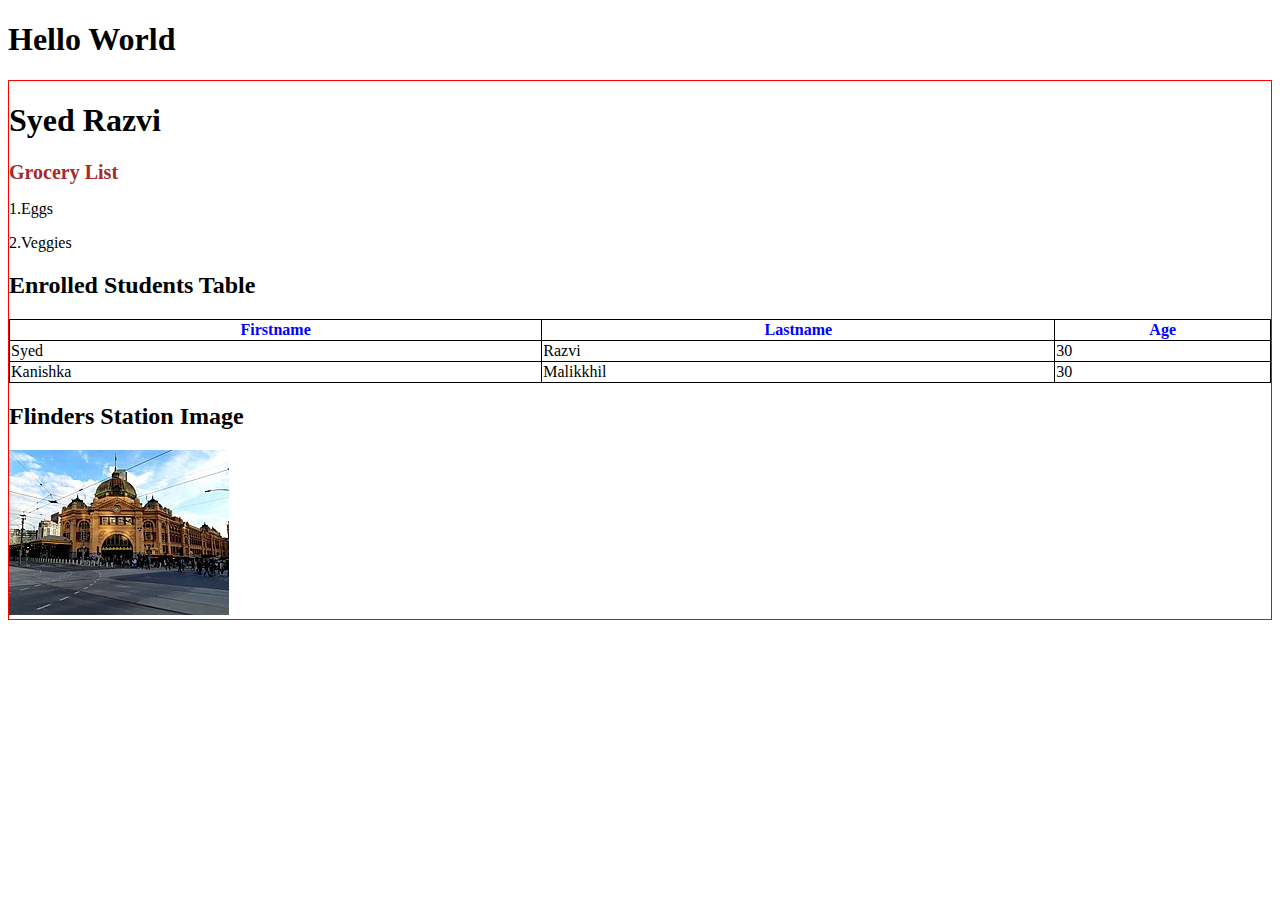
<file: Week1/index.html>
<!DOCTYPE html>
<html lang="en">

<head>
    <meta charset="UTF-8">
    <meta name="viewport" content="width=device-width, initial-scale=1.0">
    <meta http-equiv="X-UA-Compatible" content="ie=edge">
    <title>Beginner</title>
    <style>
        .smallheader {
            font-size: 20px;
        }

        .coolheader {
            color: brown;
            font-size: 20px;
        }

        .bob {
            border: solid 1px red
        }
    </style>

    <style>
        table,
        th,
        td {
            border: 1px solid black;
            border-collapse: collapse;
        }
    </style>
</head>

<body>
    <h1>Hello World</h1>
    <div class="bob">
        <h1>Syed Razvi</h1>
        <h2 class="coolheader">
            Grocery List</h2>
        <p>1.Eggs</p>
        <p>2.Veggies</p>
        <h2>Enrolled Students Table</h2>
        <table style="width:100%">
            <tr>
                <th style="color: blue">Firstname</th>
                <th style="color: blue">Lastname</th>
                <th style="color: blue">Age</th>
            </tr>
            <tr>
                <td>Syed</td>
                <td>Razvi</td>
                <td>30</td>
            </tr>
            <tr>
                <td>Kanishka</td>
                <td>Malikkhil</td>
                <td>30</td>
            </tr>
        </table>
        <h2>Flinders Station Image</h2>
        <img src="image.jpg" </body> </html>
    </div>
</file>
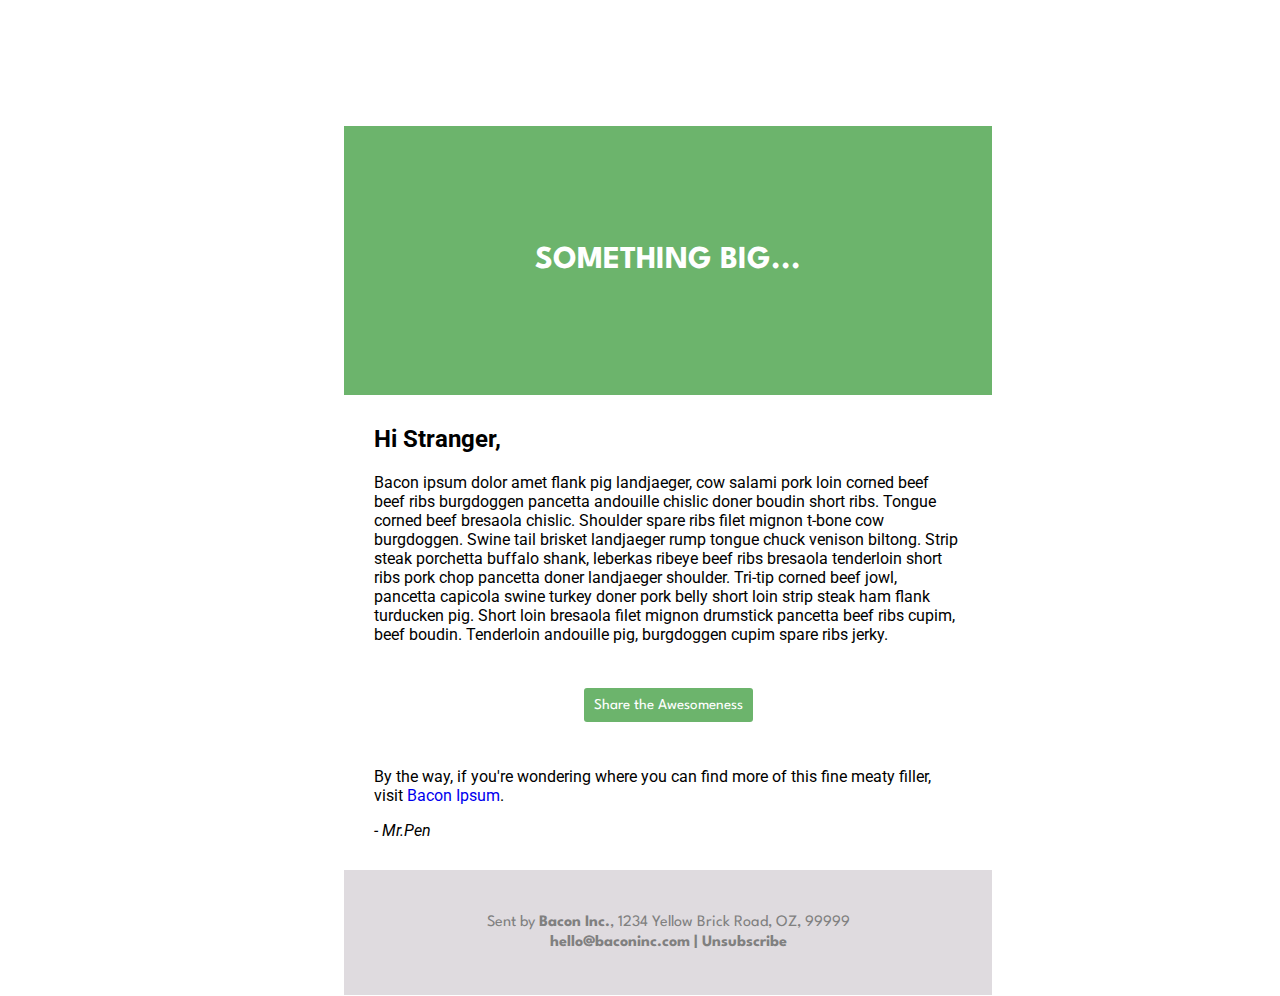
<file: Week 2 Task 1/Week 2 Task 1.html>
<!DOCTYPE html>
<html lang="en">

<head>
    <meta charset="UTF-8">
    <meta name="viewport" content="width=device-width, initial-scale=1.0">
    <title>Email Marketing Template</title>
    <link href="https://fonts.googleapis.com/css?family=Spartan&display=swap" rel="stylesheet">
    <link rel="stylesheet" type="text/css" href="index.css">
    <link href="https://fonts.googleapis.com/css?family=Roboto&display=swap" rel="stylesheet">
    <link rel="stylesheet" type="text/css" href="index.css">
    <style>
        a {
            text-decoration: none;
        }
    </style>
</head>

<body>
    <div class="body">
        <div class="email">
            <div class="header">
                <h1>SOMETHING BIG...</h1>
            </div>
            <div class="bodytext">
                <h2>Hi Stranger,
                </h2>
                <p>Bacon ipsum dolor amet flank pig landjaeger, cow salami pork loin corned beef beef ribs burgdoggen
                    pancetta
                    andouille chislic doner boudin short ribs. Tongue corned beef bresaola chislic. Shoulder spare ribs
                    filet
                    mignon
                    t-bone cow burgdoggen. Swine tail brisket landjaeger rump tongue chuck venison biltong. Strip steak
                    porchetta
                    buffalo shank, leberkas ribeye beef ribs bresaola tenderloin short ribs pork chop pancetta doner
                    landjaeger
                    shoulder. Tri-tip corned beef jowl, pancetta capicola swine turkey doner pork belly short loin strip
                    steak
                    ham
                    flank turducken pig. Short loin bresaola filet mignon drumstick pancetta beef ribs cupim, beef
                    boudin.
                    Tenderloin andouille pig, burgdoggen cupim spare ribs jerky.</p>
                <br>
                </br>
                <div class="link">
                    <a href="https://www.facebook.com/">Share the Awesomeness</a>
                </div>
                <br></br>
                <p>By the way, if you're wondering where you can find more of this fine meaty filler, visit <a
                        href="https://baconipsum.com/?paras=5&type=all-meat&start-with-lorem=1">Bacon Ipsum</a>.</p>
                <div class="italic">
                    <p1>- Mr.Pen</p1>
                </div>
            </div>
            <div class="footer">
                <p>Sent by <b>Bacon Inc.</b>, 1234 Yellow Brick Road, OZ, 99999</p>
                <div class="boldtext">
                    <p>hello@baconinc.com | Unsubscribe</p>
                </div>
            </div>
        </div>
    </div>

</html>
</file>
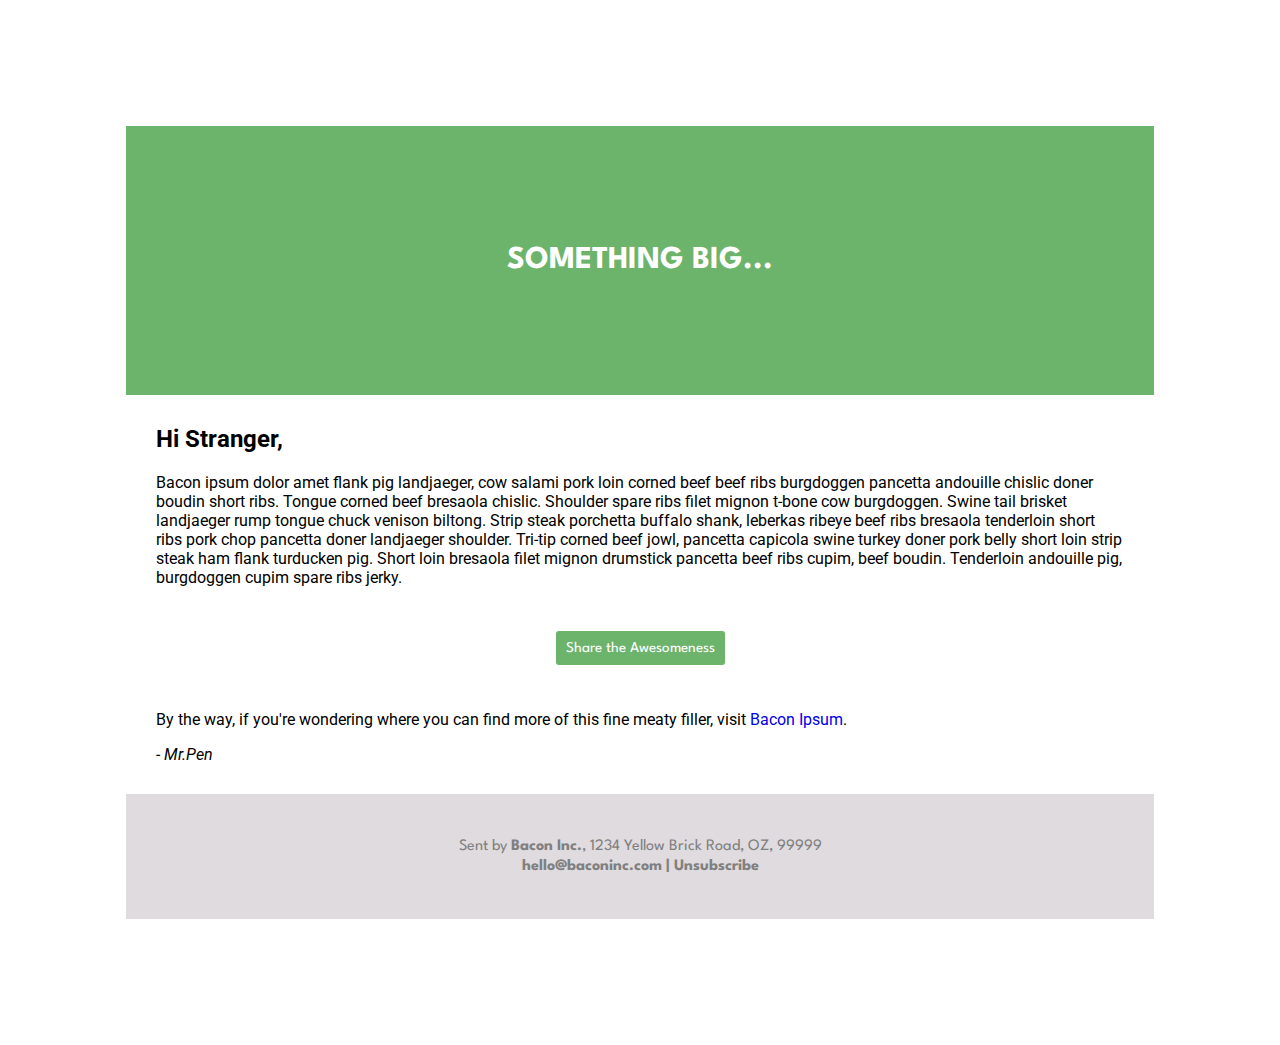
<file: Week 2/Week 2 Task 1.html>
<!DOCTYPE html>
<html lang="en">

<head>
    <meta charset="UTF-8">
    <meta name="viewport" content="width=device-width, initial-scale=1.0">
    <title>Email Marketing Template</title>
    <link href="https://fonts.googleapis.com/css?family=Spartan&display=swap" rel="stylesheet">
    <link rel="stylesheet" type="text/css" href="index.css">
    <link href="https://fonts.googleapis.com/css?family=Roboto&display=swap" rel="stylesheet">
    <link rel="stylesheet" type="text/css" href="index.css">
    <style>
        a {
             text-decoration: none;
        }
    </style>
</head>

<body>
    <div class="body">
        <div class="email">
            <div class="header">
                <h1>SOMETHING BIG...</h1>
            </div>
            <div class="bodytext">
                <h2>Hi Stranger,
                </h2>
                <p>Bacon ipsum dolor amet flank pig landjaeger, cow salami pork loin corned beef beef ribs burgdoggen
                    pancetta
                    andouille chislic doner boudin short ribs. Tongue corned beef bresaola chislic. Shoulder spare ribs
                    filet
                    mignon
                    t-bone cow burgdoggen. Swine tail brisket landjaeger rump tongue chuck venison biltong. Strip steak
                    porchetta
                    buffalo shank, leberkas ribeye beef ribs bresaola tenderloin short ribs pork chop pancetta doner
                    landjaeger
                    shoulder. Tri-tip corned beef jowl, pancetta capicola swine turkey doner pork belly short loin strip
                    steak
                    ham
                    flank turducken pig. Short loin bresaola filet mignon drumstick pancetta beef ribs cupim, beef
                    boudin.
                    Tenderloin andouille pig, burgdoggen cupim spare ribs jerky.</p>
                <br>
                </br>
                <div class="link">
                    <a href="https://www.facebook.com/">Share the Awesomeness</a>
                </div>
                <br></br>
                <p>By the way, if you're wondering where you can find more of this fine meaty filler, visit <a
                        href="https://baconipsum.com/?paras=5&type=all-meat&start-with-lorem=1">Bacon Ipsum</a>.</p>
                <div class="italic">
                    <p1>- Mr.Pen</p1>
                </div>
            </div>
            <div class="footer">
                <p>Sent by <b>Bacon Inc.</b>, 1234 Yellow Brick Road, OZ, 99999</p>
                <div class="boldtext">
                    <p>hello@baconinc.com | Unsubscribe</p>
                </div>
            </div>
        </div>
    </div>

</html>
</file>
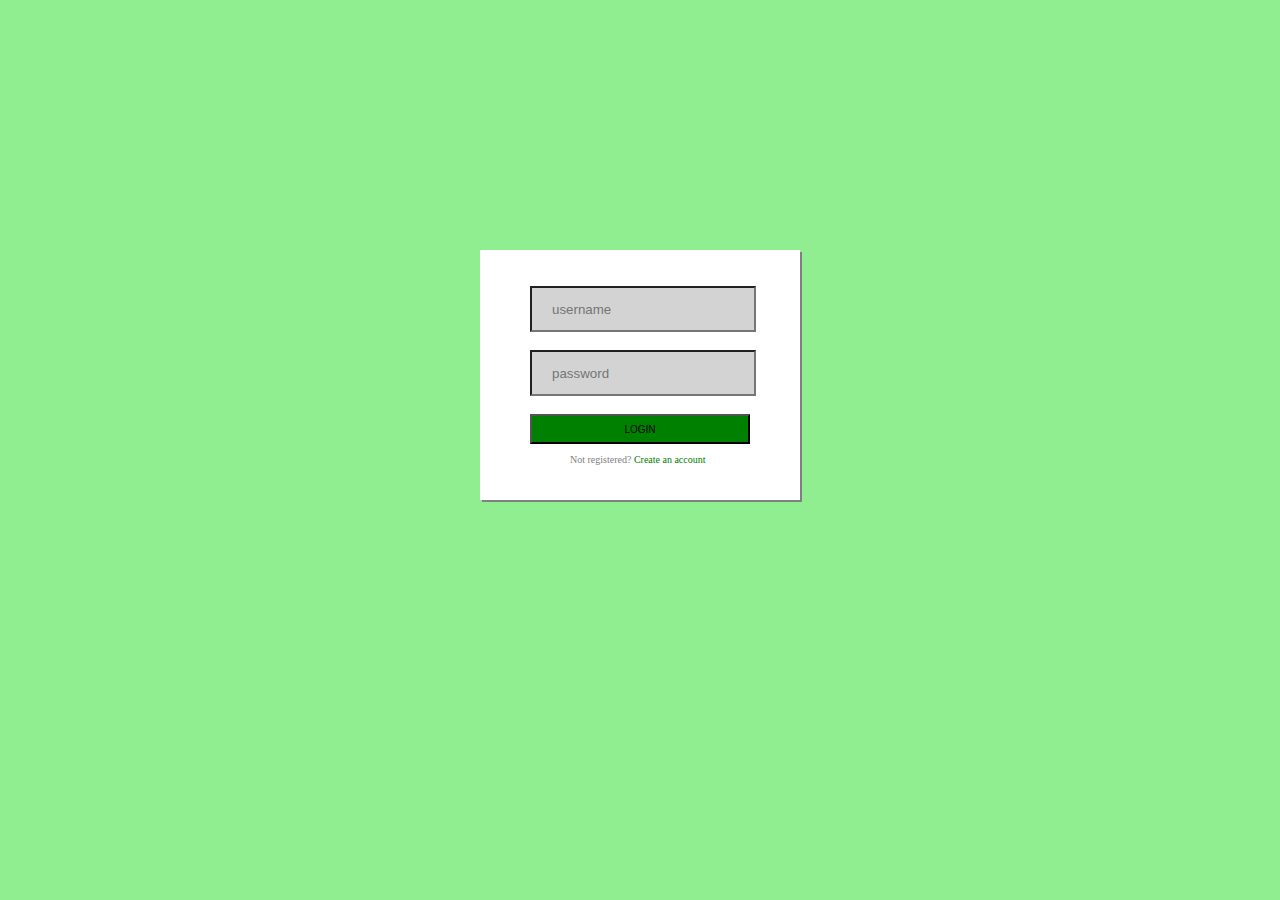
<file: Week 3 Task 2/Task 2.html>
<!DOCTYPE html>
<html lang="en">

<head>
    <meta charset="UTF-8">
    <meta name="viewport" content="width=device-width, initial-scale=1.0">
    <meta http-equiv="X-UA-Compatible" content="ie=edge">
    <title>Task 2</title>
    <link rel="stylesheet" type="text/css" href="task2.css">
</head>

<body style="background-color: lightgreen;">
    <div class="loginbox">
        <br></br>
        <input type="text" placeholder="username" />
        <br></br>
        <input type="password" placeholder="password" />
        <br></br>
        <button class="loginbutton">LOGIN</button>
        <p class="notregtxt">Not registered? <a href="#">Create an account</a></p>
    </div>
</body>

</html>
</file>
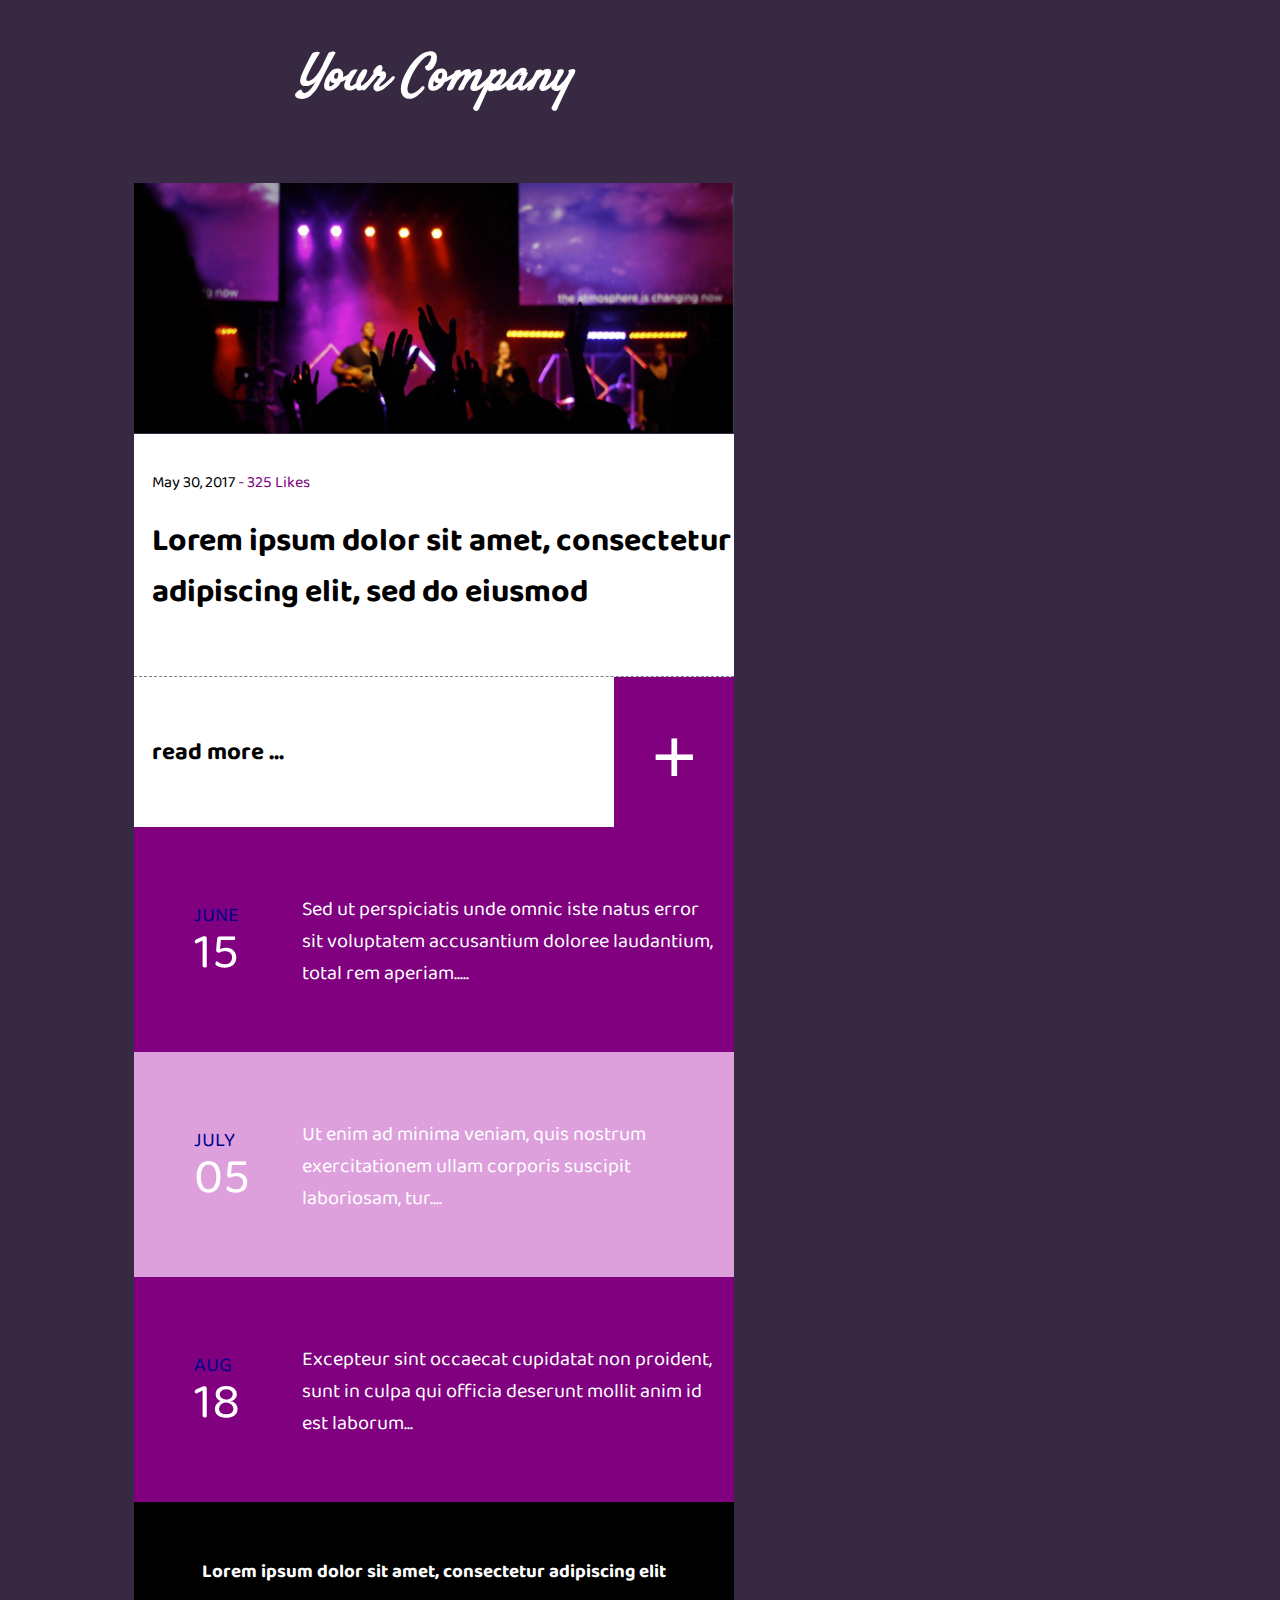
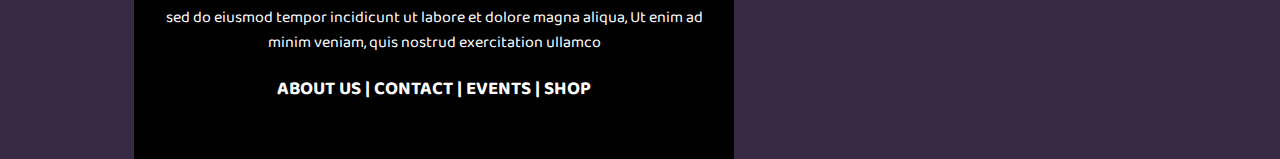
<file: Week 3 Task 3/Task 3.html>
<!DOCTYPE html>
<html lang="en">

<head>
    <meta charset="UTF-8">
    <meta name="viewport" content="width=device-width, initial-scale=1.0">
    <meta http-equiv="X-UA-Compatible" content="ie=edge">
    <title>Task 3</title>
    <link rel="stylesheet" type="text/css" href="Task3.css">
    <link href="https://fonts.googleapis.com/css?family=Satisfy&display=swap" rel="stylesheet">
    <link href="https://fonts.googleapis.com/css?family=Baloo+2&display=swap" rel="stylesheet">

</head>

<body style="background-color: rgb(56, 41, 66);">
    <div class="bodybox">
        <h1 class="companyname">Your Company</h1>
        <br></br>
        <div class="image">
            <img src="task3img.PNG" width="600" height="250">
        </div>
        <div class="datetitle">
            <br></br>
            <p1 class="margintext">May 30, 2017 <p1 style="color: purple"> - 325 Likes</p1>
            </p1>

            <h1 class="margintext">Lorem ipsum dolor sit amet, consectetur adipiscing elit, sed do eiusmod</h1>
            <br><br />
        </div>
        <div class="readmoreplusbox">
            <br></br>
            <h2 class="margintext">read more ...</h2>
            <h1 class="readmoreplusbox plusbox">+</h1>
        </div>
        <div class="list-box">
            <div class="month">JUNE
            </div>
            <div class="date-box">15</div>
            <div class="list-box desc marginpurplebox">Sed ut perspiciatis unde omnic iste natus error sit voluptatem
                accusantium
                doloree
                laudantium, total rem aperiam.....</div>
        </div>
        <div class="list-box1">
            <div class="month">JULY
            </div>
            <div class="date-box">05</div>
            <div class="list-box1 desc marginpurplebox">Ut enim ad minima veniam, quis nostrum exercitationem ullam
                corporis suscipit
                laboriosam, tur....</div>
        </div>
        <div class="list-box">
            <div class="month">AUG
            </div>
            <div class="date-box">18</div>
            <div class="list-box desc marginpurplebox">Excepteur sint occaecat cupidatat non proident, sunt in culpa qui
                officia
                deserunt
                mollit anim id est laborum...</div>
        </div>
        <div class="blackfooter">
            <br></br>
            <h3 class="footertext">Lorem ipsum dolor sit amet, consectetur adipiscing elit</h3>
            <p class="footertext">sed do eiusmod tempor incidicunt ut labore et dolore magna aliqua, Ut enim ad minim
                veniam, quis nostrud
                exercitation ullamco
            </p>
            <h3 class="footertext">ABOUT US | CONTACT | EVENTS | SHOP</h3>
            <br></br>
        </div>
    </div>
</body>

</html>
</file>
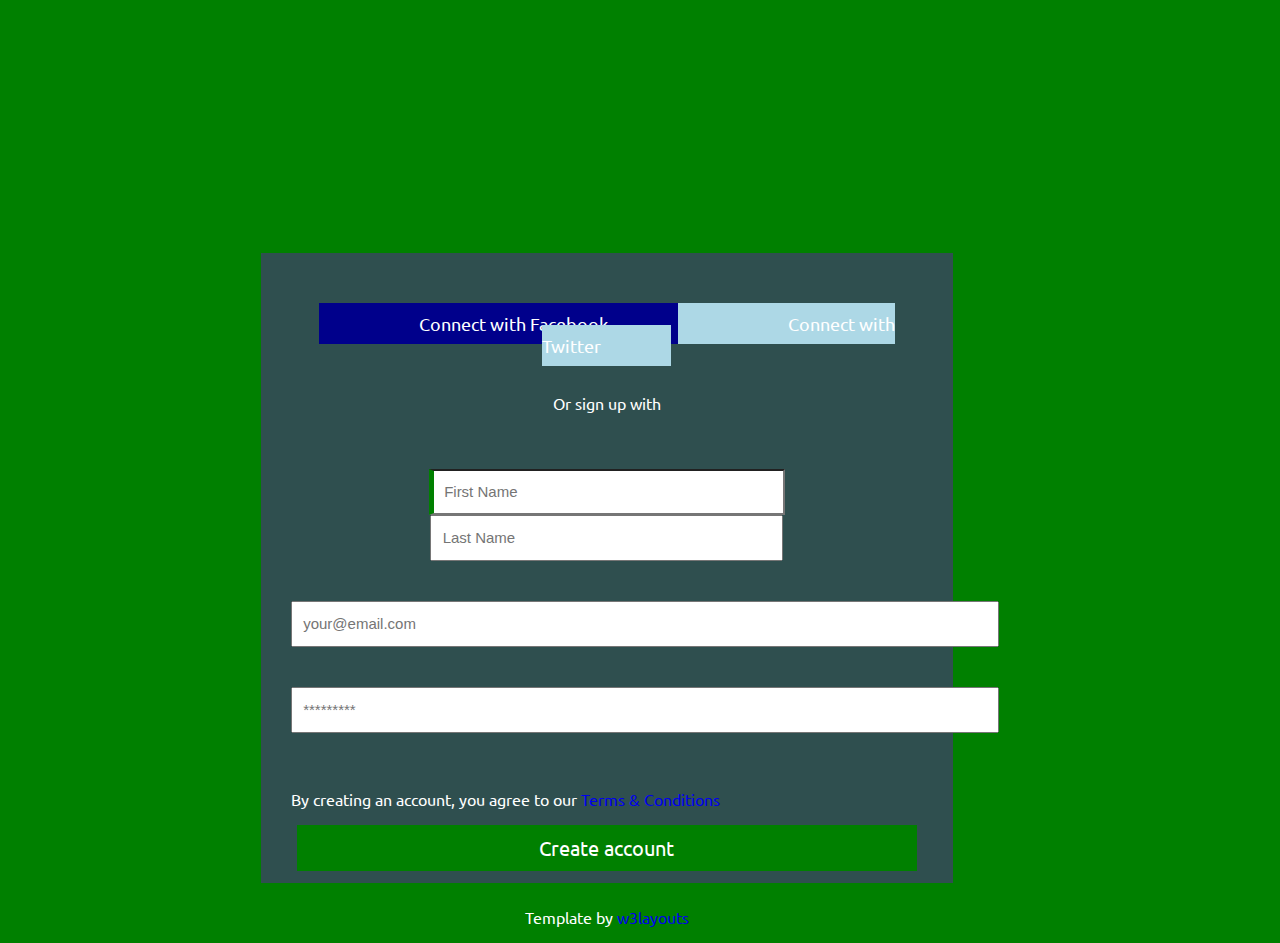
<file: Week 3 Task 4/Task 4.html>
<!DOCTYPE html>
<html lang="en">

<head>
    <meta charset="UTF-8">
    <meta name="viewport" content="width=device-width, initial-scale=1.0">
    <title>Task 4</title>
    <link rel="stylesheet" type="text/css" href="Task4.css">
    <link href="https://fonts.googleapis.com/css?family=Ubuntu:300&display=swap" rel="stylesheet">



</head>

<body style="background-color: green;">
    <div class="form">
        <div class="center">
            <div class="connectwithfacebook connectinline">
                <a href="https://www.facebook.com/">Connect with Facebook</a>
            </div>
            <div class="connectwithtwitter connectinline">
                <a href="https://www.twitter.com/">Connect with Twitter</a>
            </div>
            <br></br>
            <p>Or sign up with</p>
            <br></br>
            <div>
                <input type="text1" placeholder="  First Name">
                <input type="text2" placeholder="  Last Name">
            </div>
            <br></br>
            <div>
                <input type="username" placeholder="  your@email.com">
            </div>
            <br></br>
            <div>
                <input type="password" placeholder="  *********">
            </div>
            <br></br>
            <div class="leftalign">
                <p style="color: white">By creating an account, you agree to our <a class="remuline" href="#">Terms &
                        Conditions</a></p>
            </div>
            <div class="createaccount">
                <a class="remuline" style="color: white" href="#">Create account</a>
            </div>
            <br></br>
            <p>Template by <a class="remuline" href="#">w3layouts</a></p>
        </div>
    </div>
</body>

</html>
</file>
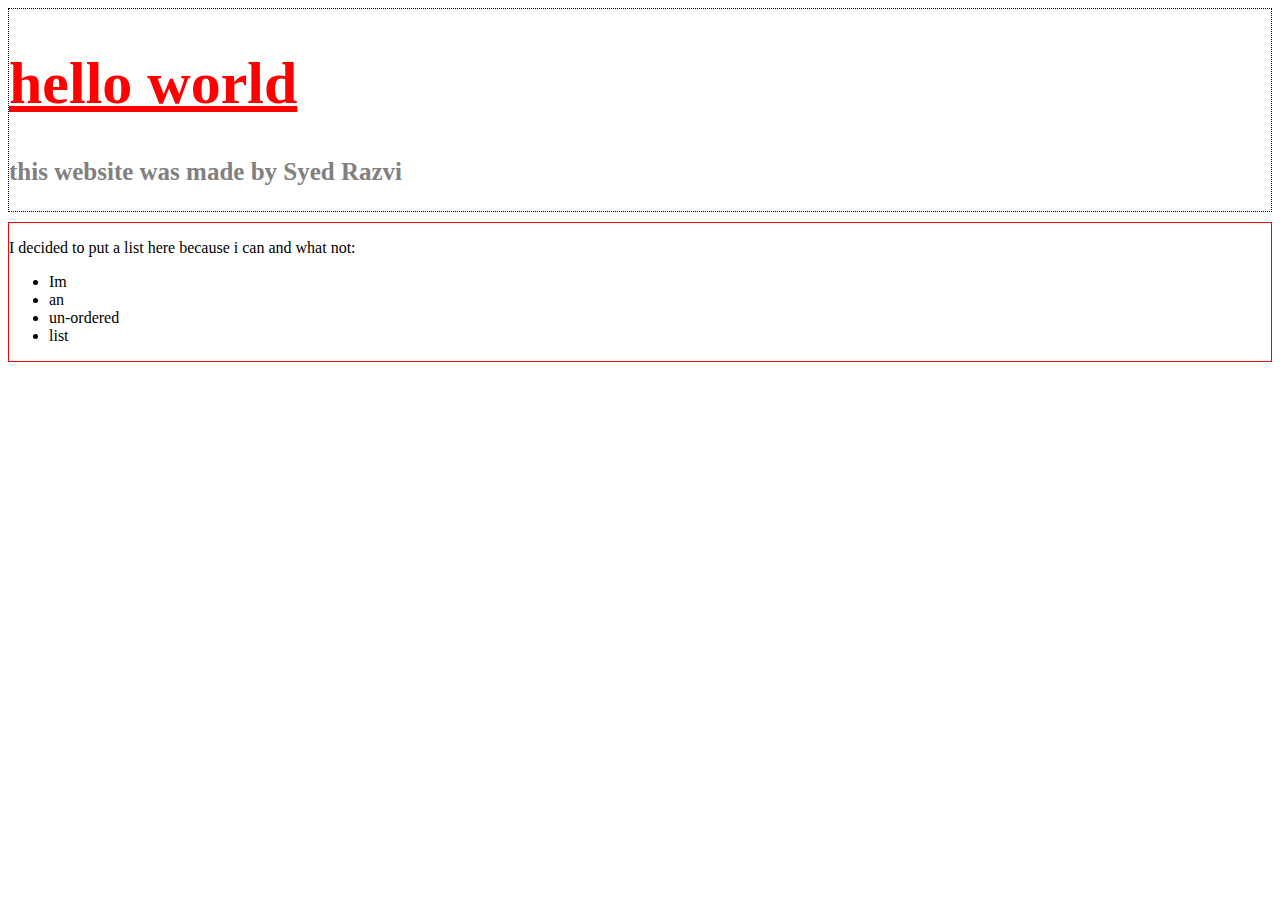
<file: Week1/Week1.html>
<!DOCTYPE html>
<html lang="en">

<head>
    <meta charset="UTF-8">
    <meta name="viewport" content="width=device-width, initial-scale=1.0">
    <meta http-equiv="X-UA-Compatible" content="ie=edge">
    <title>A Basic Design</title>

    <style>
        .dotbox {
            border: 1px dotted black
        }

        .redbox {
            border: 1px solid red;
            margin-top: 10px
        }

        .redfont {
            font-size: 60px;
            color: red;
        }

        .greyfont {
            font-size: 25px;
            color: grey;
        }
    </style>
</head>

<body>
    <div class="dotbox">
        <h1 class="redfont">
            <U>hello world</U>
        </h1>
        <p class="greyfont"><b>this website was made by Syed Razvi</b></p>
    </div>

    <div class="redbox">
        <p>I decided to put a list here because i can and what not:<p>
                <ul>
                    <li>Im</li>
                    <li>an</li>
                    <li>un-ordered</li>
                    <li>list</li>
                </ul>
    </div>
</body>

</html>
</file>
<file: Week 2 Task 1/index.css>
html,body {
    margin: 0;
    height: 700px;
    width: 900px;
    padding-left: 10%;
}
.header {
    background-color: #6cb46c;
    font-family: 'Spartan', sans-serif;
    text-align: center;
    padding: 120px
}

.header h1 {
    margin: 0;
    color: white;
}

.link {
    font-family: 'Spartan', sans-serif;
    text-align: center;
}

.link a {
    margin: 0;
    color: white;
    font-size: 15px;
    background-color:#6cb46c;
    padding: 10px;
    border-radius: 3px;
}

.footer {
    background: rgb(223, 219, 223);
    font-family: 'Spartan', sans-serif;
    text-align: center;
    padding: 40px
}

.footer p {
    margin: 5px;
    color: grey;
}

.email {
    border: 1px solid white;
    margin: 125px;
}

.italic {
    font-style: italic;
}

.boldtext {
    font-weight: bold;
}

.bodytext {
    margin: 30px;
    font-family: 'Roboto', sans-serif;
}
</file>
<file: Week 2/index.css>
html,body {
    margin: 0;
}
.header {
    background-color: #6cb46c;
    font-family: 'Spartan', sans-serif;
    text-align: center;
    padding: 120px
}

.header h1 {
    margin: 0;
    color: white;
}

.link {
    font-family: 'Spartan', sans-serif;
    text-align: center;
}

.link a {
    margin: 0;
    color: white;
    font-size: 15px;
    background-color:#6cb46c;
    padding: 10px;
    border-radius: 3px;
}

.footer {
    background: rgb(223, 219, 223);
    font-family: 'Spartan', sans-serif;
    text-align: center;
    padding: 40px
}

.footer p {
    margin: 5px;
    color: grey;
}

.email {
    border: 1px solid white;
    margin: 125px;
}

.italic {
    font-style: italic;
}

.boldtext {
    font-weight: bold;
}

.bodytext {
    margin: 30px;
    font-family: 'Roboto', sans-serif;
}
</file>
<file: Week 3 Task 2/task2.css>
.loginbox{
    background-color: white;
    width: 270px;
    height: 250px;
    margin: 250px auto 250px;
    box-shadow: 2px 2px grey;
    padding-left: 50px;
}

.loginbutton{
    text-align: center;
    font-size: 10px;
    background: green;
    height: 30px;
    width: 220px;
}

.input{
    color: grey;
}

.loginbox input{
    background-color: lightgrey;
    height: 40px;
    width: 200px;
    padding-left: 20px;
}

.notregtxt{
    font-size: 10px;
    color: grey;
    padding-left: 40px;
}

.notregtxt a{
    text-decoration: none;
    color: green;
}
</file>
<file: Week 3 Task 3/Task3.css>
.bodybox {
    margin-left: 10%;
    margin-right: 10%;
    height: 250px;
    width: 600px;
    align-content: center;
}

.readmoreplusbox {
    background-color: white;
    height: 150px;
}

.readmorebox {
    height: 50px;
    background-color: white;
}

.margintext{
    margin-left: 3%;
    font-family: 'Baloo 2', cursive;
}

.marginpurplebox{
    margin-left: 20%;
    margin-right: none;
    margin-top: -10%;
    text-align: left;
    padding-bottom: 5%;
}

.plusbox{
    width: 40px;
    height: 0px;
    font-size: 20px;
    background-color: purple;
    position: relative;
    bottom: 115px;
    left: 480px;
}

.readmoreplusbox .plusbox{
    width: 100px;
    height: 80px;
    font-size: 80px;
    color: white;
    margin-top: 0;
    padding: 35px 10px;
    text-align: center;
}

.companyname {
    font-size: 50px;
    font-style: italic;
    color: white;
    text-align: center;
    font-family: 'Satisfy', cursive;
}

.image {
    margin-bottom: -3px;
}

.datetitle{
    background-color: white;
    border-bottom: 1px dashed grey
}

.list-box{
    background-color: purple;
    height: 90%;
}

.date-box{
    font-size: 50px;
    color: white;
    font-family: 'Baloo 2', cursive;
    margin-left: 10%;
    margin-top: -3%;
}

.month{
    font-size: 20px;
    color: white;
    font-family: 'Baloo 2', cursive;
    margin-left: 10%;
    color: darkblue;
    padding-top: 12%;
    
}

.desc{
    margin-top: -100px;
}

.list-box .desc{
    width: 70%;
    font-size: 20px;
    color: white;
    font-family: 'Baloo 2', cursive;
    padding-left: 8%;
}

.list-box1{
    background-color: plum;
    height: 90%
}

.list-box1 .desc{
    width: 70%;
    font-size: 20px;
    color: white;
    font-family: 'Baloo 2', cursive;
    padding-left: 8%;
}

.blackfooter{
    background-color: black;
    text-align: center;
}

.footertext {
    color: white;
    text-align: center;
    margin-left: 5%;
    margin-right: 5%;
    font-family: 'Baloo 2', cursive;
}
</file>
<file: Week 3 Task 4/Task4.css>
.form {
    height: 540px;
    width: 50%;
    margin-left: 20%;
    margin-top: 20%;
    background-color: darkslategrey;
    padding: 30px;
    padding-top: 60px;
    font-family: 'Ubuntu', sans-serif;
}

.connectinline {
    display: inline;
    font-size: 0px;
}

.connectwithfacebook a {
    color: white;
    font-size: 18px;
    background-color: darkblue;
    padding: 10px;
    padding-right: 70px;
    padding-left: 100px;
    text-decoration: none;
}

.connectwithtwitter a {
    color: white;
    font-size: 18px;
    background-color: lightblue;
    padding: 10px;
    padding-right: 70px;
    padding-left: 110px;
    text-decoration: none;
}

.center {
    text-align: center;
    color: white;
    align-content: center;
}


input[type=text1] {
    height: 40px;
    width: 345px;
    border-left: 5px solid green;
    font-size: 15px;
}

input[type=text2] {
    height: 40px;
    width: 345px;
    font-size: 15px;
}

input {
    height: 40px;
    width: 700px;
    font-size: 15px;;
}

.createaccount {
    color: white;
    font-size: 20px;
    background-color: green;
    padding: 10px;
    text-decoration: none;
    display: inline-block;
    width:95%;
    margin-left: 0%;
    text-decoration: none;
}

.remuline {
    text-decoration: none;
}

.leftalign {
    text-align: left;
}
</file>
